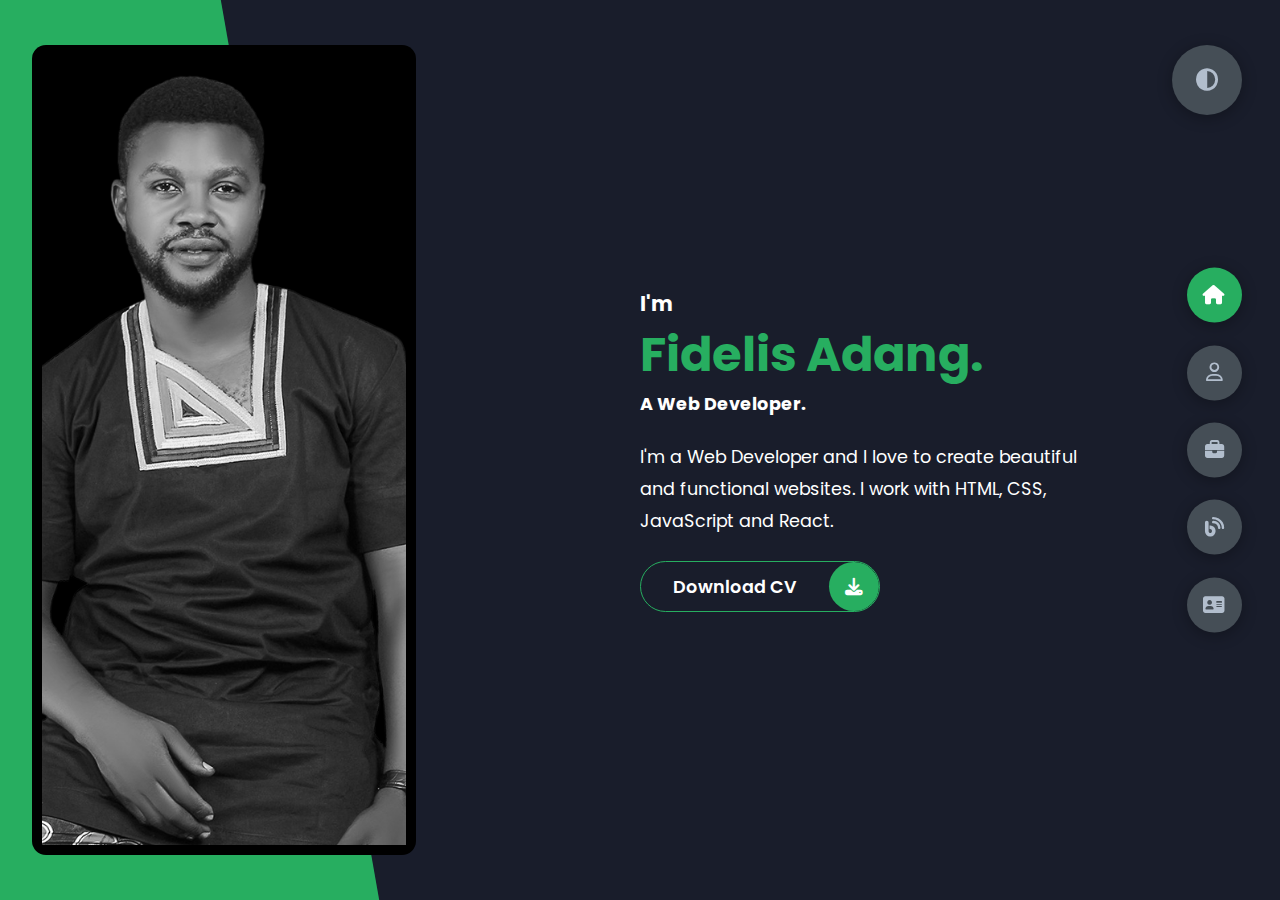
<file: index.html>
<!DOCTYPE html>
<html lang="en">
<head>
    <meta charset="UTF-8">
    <meta http-equiv="X-UA-Compatible" content="IE=edge">
    <meta name="viewport" content="width=device-width, initial-scale=1.0">
    <title>JustFidel Portfolio 001</title>
    <link rel="stylesheet" href="css/styles.css">
    <link rel="shortcut icon" href="favicon.ico" type="image/x-icon">
    <link rel="preconnect" href="https://fonts.googleapis.com">
    <link rel="preconnect" href="https://fonts.gstatic.com" crossorigin>
    <link rel="stylesheet" href="https://cdnjs.cloudflare.com/ajax/libs/font-awesome/6.2.0/css/all.min.css">
<link href="https://fonts.googleapis.com/css2?family=Poppins:wght@400;500;600;700;800;900&display=swap" rel="stylesheet">
    </head>

    
<body class="main-content">

    <header class="section sec1 header active" id="home">
       <div class="header-content">
        <div class="left-header">
            <div class="h-shape"></div>
            <div class="image">
                <img src="images/fidell.png" alt="justfidel">
            </div>
        </div>
        <div class="right-header">
            <h3>I'm</h3>
            <h1 class="name">
                <span>Fidelis Adang.<br/></span> 
            </h1>
            <h4>A Web Developer.</h4>
            <p>
                I'm a Web Developer and I love to create beautiful and functional websites.
                I work with HTML, CSS, JavaScript and React.
            </p>
            
            <div class="btn-container">
                <a href="./images/fidel.png" class="main-btn" download>
                    <span class="btn-text">Download CV</span>
                    <span class="btn-icon"><i class="fa-solid fa-download"></i></span>
                </a>
            </div>
        </div>
       </div>
    </header> 
    
    <main>
        <section class="section sec2 about" id="about">
            <div class="main-title">
                <h2>About <span>me</span><span class="bg-text">my stats</span></h2>
            </div>
            <div class="about-container">
                <div class="left-about">
                    <h4>Information About me</h4>
                    <p>
                        I am a Front-End Developer located in Nigeria. I have a serious passion for Designs, UI effects, animations and dynamic user experiences.

A Well organised person, problem solver and a freelancer with high attention to details. </br></br>I love to learn from others experiences and would love to work with positive people on various projects to achieve a greater height.
                    </p>
                    <div class="btn-container">
                        <a href="" class="main-btn">
                            <span class="btn-text">Download CV</span>
                            <span class="btn-icon"><i class="fa-solid fa-download"></i></span>
                        </a>
                    </div>
                </div>
                <div class="right-about">
                    <div class="about-item">
                        <div class="abt-text">
                            <p class="large-text">20+</p>
                            <p class="small-text">Projects <br /> Completed</p>
                        </div>
                    </div>

                    <div class="about-item">
                        <div class="abt-text">
                            <p class="large-text">2+</p>
                            <p class="small-text">Year of <br /> experience</p>
                        </div>
                    </div>

                    <div class="about-item">
                        <div class="abt-text">
                            <p class="large-text">001+</p>
                            <p class="small-text">Happy <br /> clients</p>
                        </div>
                    </div>

                    <div class="about-item">
                        <div class="abt-text">
                            <p class="large-text">001+</p>
                            <p class="small-text">customer <br /> reviews</p>
                        </div>
                    </div>
                </div>
            </div>

            <div class="about-stats">
                <h4 class="stat-title">My Skills</h4>

                <div class="progress-bars">

                    <div class="progress-bar">
                        <p class="prog-title">HTML5</p>
                            <div class="progress-con">
                                <p class="prog-text">80%</p>
                                <div class="progress">
                                    <span class="html"></span>
                                </div>
                            </div>
                        </p>
                    </div>

                    <div class="progress-bar">
                        <p class="prog-title">CSS</p>
                            <div class="progress-con">
                                <p class="prog-text">70%</p>
                                <div class="progress">
                                    <span class="css"></span>
                                </div>
                            </div>
                        </p>
                    </div>

                    <div class="progress-bar">
                        <p class="prog-title">JS</p>
                            <div class="progress-con">
                                <p class="prog-text">65%</p>
                                <div class="progress">
                                    <span class="js"></span>
                                </div>
                            </div>
                        </p>
                    </div>

                    <div class="progress-bar">
                        <p class="prog-title">REACT</p>
                            <div class="progress-con">
                                <p class="prog-text">45%</p>
                                <div class="progress">
                                    <span class="react"></span>
                                </div>
                            </div>
                        </p>
                    </div>

                    <div class="progress-bar">
                        <p class="prog-title">BOOTSTRAP</p>
                            <div class="progress-con">
                                <p class="prog-text">70%</p>
                                <div class="progress">
                                    <span class="bootstrap"></span>
                                </div>
                            </div>
                        </p>
                    </div>

                    <div class="progress-bar">
                        <p class="prog-title">JQuery</p>
                            <div class="progress-con">
                                <p class="prog-text">65%</p>
                                <div class="progress">
                                    <span class="jq"></span>
                                </div>
                            </div>
                        </p>
                    </div>

                </div>
                
                

            </div>

            <h4 class="stat-title">My Timeline</h4>  

            <div class="timeline">

                <div class="timeline-item">
                    <div class="timeline-icon">
                        <i class="fa-solid fa-briefcase"></i>
                    </div>
                    <p class="timeline-duration">2021 - present</p>
                    <h5>FrontEnd Developer <span>- Pistis Connect</span></h5>
                    <p>A Freelancer working on my own projects</p>
                </div>

                <div class="timeline-item">
                    <div class="timeline-icon">
                        <i class="fa-solid fa-briefcase"></i>
                    </div>
                    <p class="timeline-duration">2010 - 2011</p>
                    <h5>Computer Operator <span>- AfriHub</span></h5>
                    <p>Microsoft Word, Excel and Power-point</p>
                </div>

                <div class="timeline-item">
                    <div class="timeline-icon">
                        <i class="fa-solid fa-briefcase"></i>
                    </div>
                    <p class="timeline-duration">2006 - 2010</p>
                    <h5>BSc. Business Management <span>- University of Calabar</span></h5>
                    <p>A graduate of the University of Calabar, Nigeria</p>
                </div>

                <div class="timeline-item">
                    <div class="timeline-icon">
                        <i class="fa-solid fa-briefcase"></i>
                    </div>
                    <p class="timeline-duration">2002 - 2006</p>
                    <h5>Graphics Designer <span>- G-G Printing</span></h5>
                    <p>A Computer graphics operator, with great color combinations and artistic mind.</p>
                </div>

                

            </div>
        </section>

        <section class="section sec3" id="portfolio">
            <div class="main-title">
                <h2>My <span>Portfolio</span><span class="bg-text">my work</span></h2>
            </div>

            <!-- <p>
                A list of some of my projects
            </p> -->

            <div class="portfolios">
                <div class="portfolio-item">
                    <div class="image">
                        <img src="images/dice.png" alt="">
                    </div>
                    <div class="hover-items">
                        <h3>Project Source</h3>
                        <div class="icons">
                            <a href="https://justfidel.github.io/dice" class="icon" target="_blank">
                                <i class="fa-brands fa-github"></i>
                            </a>
                            <a href="#" class="icon">
                                <i class="fa-brands fa-youtube"></i>
                            </a>
                        </div>
                    </div>
                </div>

                <div class="portfolio-item">
                    <div class="image">
                        <img src="images/jswork.png" alt="">
                    </div>
                    <div class="hover-items">
                        <h3>Project Source</h3>
                        <div class="icons">
                            <a href="https://justfidel.github.io/jswork" class="icon" target="_blank">
                                <i class="fa-brands fa-github"></i>
                            </a>
                            <a href="#" class="icon">
                                <i class="fa-brands fa-youtube"></i>
                            </a>
                        </div>
                    </div>
                </div>

                <div class="portfolio-item">
                    <div class="image">
                        <img src="images/manage.png" alt="">
                    </div>
                    <div class="hover-items">
                        <h3>Project Source</h3>
                        <div class="icons">
                            <a href="https://justfidel.github.io/manage-page" class="icon" target="_blank">
                                <i class="fa-brands fa-github"></i>
                            </a>
                            <a href="#" class="icon">
                                <i class="fa-brands fa-youtube"></i>
                            </a>
                        </div>
                    </div>
                </div>

                <div class="portfolio-item">
                    <div class="image">
                        <img src="images/port001.png" alt="">
                    </div>
                    <div class="hover-items">
                        <h3>Project Source</h3>
                        <div class="icons">
                            <a href="https://justfidel.github.io/justfidel-portfolio-001" class="icon" target="_blank">
                                <i class="fa-brands fa-github"></i>
                            </a>
                            <a href="#" class="icon">
                                <i class="fa-brands fa-youtube"></i>
                            </a>
                        </div>
                    </div>
                </div>

                <div class="portfolio-item">
                    <div class="image">
                        <img src="images/port002.png" alt="">
                    </div>
                    <div class="hover-items">
                        <h3>Project Source</h3>
                        <div class="icons">
                            <a href="https://justfidel.github.io/profile/" class="icon" target="_blank">
                                <i class="fa-brands fa-github"></i>
                            </a>
                            <a href="#" class="icon">
                                <i class="fa-brands fa-youtube"></i>
                            </a>
                        </div>
                    </div>
                </div>

                <div class="portfolio-item">
                    <div class="image">
                        <img src="images/profile2.png" alt="">
                    </div>
                    <div class="hover-items">
                        <h3>Project Source</h3>
                        <div class="icons">
                            <a href="https://justfidel.github.io/profile2/" class="icon" target="_blank">
                                <i class="fa-brands fa-github"></i>
                            </a>
                            <a href="#" class="icon">
                                <i class="fa-brands fa-youtube"></i>
                            </a>
                        </div>
                    </div>
                </div>

                <div class="portfolio-item">
                    <div class="image">
                        <img src="images/justfidel.png" alt="">
                    </div>
                    <div class="hover-items">
                        <h3>Project Source</h3>
                        <div class="icons">
                            <a href="https://justfidel.github.io/best" class="icon" target="_blank">
                                <i class="fa-brands fa-github"></i>
                            </a>
                            <a href="#" class="icon">
                                <i class="fa-brands fa-youtube"></i>
                            </a>
                        </div>
                    </div>
                </div>

                <div class="portfolio-item">
                    <div class="image">
                        <img src="images/tindog.png" alt="">
                    </div>
                    <div class="hover-items">
                        <h3>Project Source</h3>
                        <div class="icons">
                            <a href="https://justfidel.github.io/tindog" class="icon" target="_blank">
                                <i class="fa-brands fa-github"></i>
                            </a>
                            <a href="#" class="icon">
                                <i class="fa-brands fa-youtube"></i>
                            </a>
                        </div>
                    </div>
                </div>

                <div class="portfolio-item">
                    <div class="image">
                        <img src="images/thumbnail-3.webp" alt="">
                    </div>
                    <div class="hover-items">
                        <h3>Project Source</h3>
                        <div class="icons">
                            <a href="#" class="icon" target="_blank">
                                <i class="fa-brands fa-github"></i>
                            </a>
                            <a href="#" class="icon">
                                <i class="fa-brands fa-youtube"></i>
                            </a>
                        </div>
                    </div>
                </div>
            </div>
        </section>

        <section class="section sec4" id="blogs">
            <div class="blogs-content">
                <div class="main-title">
                    <h2>My <span>Blogs</span><span class="bg-text">my blogs</span></h2>

                    <p>Yet to be Updated!</p>
                </div>
                
                <!-- <div class="blogs">
                    <div class="blog">
                        <img src="images/thumbnail-1.webp" alt="">
                        <div class="blog-text">
                            <h4>
                                How to create a website.
                            </h4>
                            <p>
                                Lorem ipsum dolor sit amet, consectetur 
                                adipisicing elit. Quas quo tempora commodi
                                 consectetur recusandae molestias.
                            </p>
                        </div>
                    </div>

                    <div class="blog">
                        <img src="images/thumbnail-2.webp" alt="">
                        <div class="blog-text">
                            <h4>
                                How to create a website.
                            </h4>
                            <p>
                                Lorem ipsum dolor sit amet, consectetur 
                                adipisicing elit. Quas quo tempora commodi
                                 consectetur recusandae molestias.
                            </p>
                        </div>
                    </div>

                    <div class="blog">
                        <img src="images/thumbnail-3.webp" alt="">
                        <div class="blog-text">
                            <h4>
                                How to create a website.
                            </h4>
                            <p>
                                Lorem ipsum dolor sit amet, consectetur 
                                adipisicing elit. Quas quo tempora commodi
                                 consectetur recusandae molestias.
                            </p>
                        </div>
                    </div>

                    <div class="blog">
                        <img src="images/thumbnail-4.webp" alt="">
                        <div class="blog-text">
                            <h4>
                                How to create a website.
                            </h4>
                            <p>
                                Lorem ipsum dolor sit amet, consectetur 
                                adipisicing elit. Quas quo tempora commodi
                                 consectetur recusandae molestias.
                            </p>
                        </div>
                    </div>

                    <div class="blog">
                        <img src="images/thumbnail-5.webp" alt="">
                        <div class="blog-text">
                            <h4>
                                How to create a website.
                            </h4>
                            <p>
                                Lorem ipsum dolor sit amet, consectetur 
                                adipisicing elit. Quas quo tempora commodi
                                 consectetur recusandae molestias.
                            </p>
                        </div>
                    </div>

                    <div class="blog">
                        <img src="images/thumbnail-6.webp" alt="">
                        <div class="blog-text">
                            <h4>
                                How to create a website.
                            </h4>
                            <p>
                                Lorem ipsum dolor sit amet, consectetur 
                                adipisicing elit. Quas quo tempora commodi
                                 consectetur recusandae molestias.
                            </p>
                        </div>
                    </div>

                    <div class="blog">
                        <img src="images/thumbnail-7.webp" alt="">
                        <div class="blog-text">
                            <h4>
                                How to create a website.
                            </h4>
                            <p>
                                Lorem ipsum dolor sit amet, consectetur 
                                adipisicing elit. Quas quo tempora commodi
                                 consectetur recusandae molestias.
                            </p>
                        </div>
                    </div>

                    <div class="blog">
                        <img src="images/thumbnail-8.webp" alt="">
                        <div class="blog-text">
                            <h4>
                                How to create a website.
                            </h4>
                            <p>
                                Lorem ipsum dolor sit amet, consectetur 
                                adipisicing elit. Quas quo tempora commodi
                                 consectetur recusandae molestias.
                            </p>
                        </div>
                    </div>

                    <div class="blog">
                        <img src="images/thumbnail-9.webp" alt="">
                        <div class="blog-text">
                            <h4>
                                How to create a website.
                            </h4>
                            <p>
                                Lorem ipsum dolor sit amet, consectetur 
                                adipisicing elit. Quas quo tempora commodi
                                 consectetur recusandae molestias.
                            </p>
                        </div>
                    </div>
                </div> -->
                
            </div>
        </section>

        <section class="section sec5 contact" id="contacts">
            <div class="contact-container">
                <div class="main-title">
                    <h2>Contact <span>Me</span><span class="bg-text">my contact</span></h2>
                </div>

                <div class="contact-content-con">
                    <div class="left-contact">
                        <h4>Contact Me here</h4>
                        <p>
                            You can reach me at anytime.
                        </p>

                        <div class="contact-info">
                            <div class="contact-item">
                                <div class="icon">
                                    <i class="fa-solid fa-location-pin"></i>
                                    <span>Location: Lagos, Nigeria</span>
                                </div>
                            </div>
                                
                            <div class="contact-item">
                                <div class="icon">
                                        <i class="fa-solid fa-envelope"></i>
                                        <span>Email: fidenki1429@gmail.com</span>
                                </div>
                            </div>
                                
                            <div class="contact-item">
                                <div class="icon">
                                        <i class="fa-solid fa-mobile"></i>
                                        <span>Mobile Number: +234 811 214 6164</span>
                                </div>
                            </div>
                                
                            <div class="contact-item">
                                <div class="icon">
                                        <i class="fa-solid fa-language"></i>
                                        <span>Language: English</span>
                                </div>
                            </div>
                            
                        </div>
                        

                        <div class="contact-icons">
                            <div class="contact-icon" target="_blank">
                                <a href="https://twitter.com/fideBABA01" target="_blank">
                                    <i class="fa-brands fa-twitter"></i>
                                </a>

                                <a href="https://www.facebook.com/fidelity1010" target="_blank">
                                    <i class="fa-brands fa-facebook-f"></i>
                                </a>

                                <a href="https://github.com/JUSTFIDEL" target="_blank">
                                    <i class="fa-brands fa-github"></i>
                                </a>

                                <a href="https://www.youtube.com/@fidelisadang9957" target="_blank">
                                    <i class="fa-brands fa-youtube"></i>
                                </a>
                            </div>
                        </div>
                    </div>

                    <div class="right-contact">
                        <form action="mailto:fidenki1429@gmail.com" class="contact-form" method="post">
                            <div class="input-control i-c-2">
                                <input type="text" required placeholder="Your Name">
                                <input type="email" required placeholder="Your Email">
                            </div>
                            <div class="input-control">
                                <input type="text" required placeholder="Enter Subject">
                            </div>
                            <div class="input-control">
                                <textarea name="" id="" cols="15" rows="8" placeholder="Message here..."></textarea>
                            </div>
                            <div class="submit-btn">
                                <a href="" class="main-btn">
                                    <span class="btn-text">Send</span>
                                    <span class="btn-icon"><i class="fa-solid fa-download"></i></span>
                                </a>
                            </div>
                        </form>
                    </div>
                </div>
            </div>
        </section>
    </main>
     
    <div class="controls">
        <div class="control control-1 active-btn" data-id="home">
            <i class="fa-solid fa-house"></i>
        </div>
        <div class="control control-2" data-id="about">
            <i class="fa-regular fa-user"></i>
        </div>
        <div class="control control-3" data-id="portfolio">
            <i class="fa-solid fa-briefcase"></i>
        </div>
        <div class="control control-4" data-id="blogs">
            <i class="fa-solid fa-blog"></i>
        </div>
        <div class="control control-5" data-id="contacts">
            <i class="fa-solid fa-address-card"></i>
        </div>       
    </div>

    <div class="theme-btn">
        <i class="fa-solid fa-circle-half-stroke"></i>
    </div>



    <script src="app.js"></script>
</body>
</html>
</file>
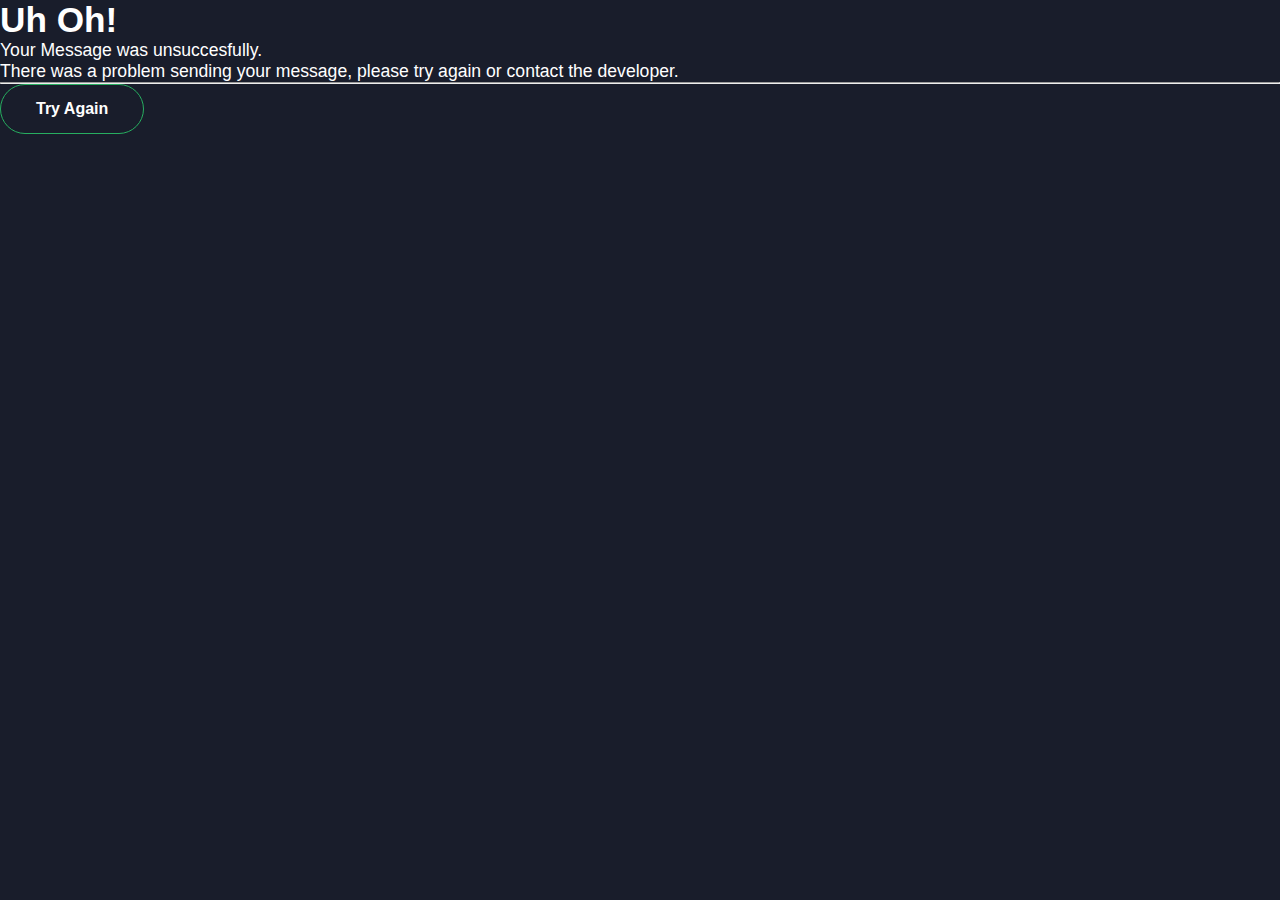
<file: failure.html>
<!DOCTYPE html>
<html lang="en">
	<head>
		<meta charset="UTF-8" />
		<meta http-equiv="X-UA-Compatible" content="IE=edge" />
		<meta name="viewport" content="width=device-width, initial-scale=1.0" />
		<meta http-equiv="refresh" content="3; url = http://localhost:3000/" />
		<title>Failure-Page</title>

		<!-- Custom styles for this template -->
		<link href="css/styles.css" rel="stylesheet" />
	</head>
	<body>
		<div class="jumbotron1">
			<div class="jumb-con">
				<h1 class="display-4">Uh Oh!</h1>
				<p class="lead01">Your Message was unsuccesfully.</p>
				<p class="lead11">
					There was a problem sending your message, please try again or
					contact the developer.
				</p>
				<hr class="my-4" />

				<form action="/failure" method="post">
					<button class="btn" type="submit" name="button">
						Try Again
					</button>
				</form>
			</div>
		</div>
	</body>
</html>
</file>
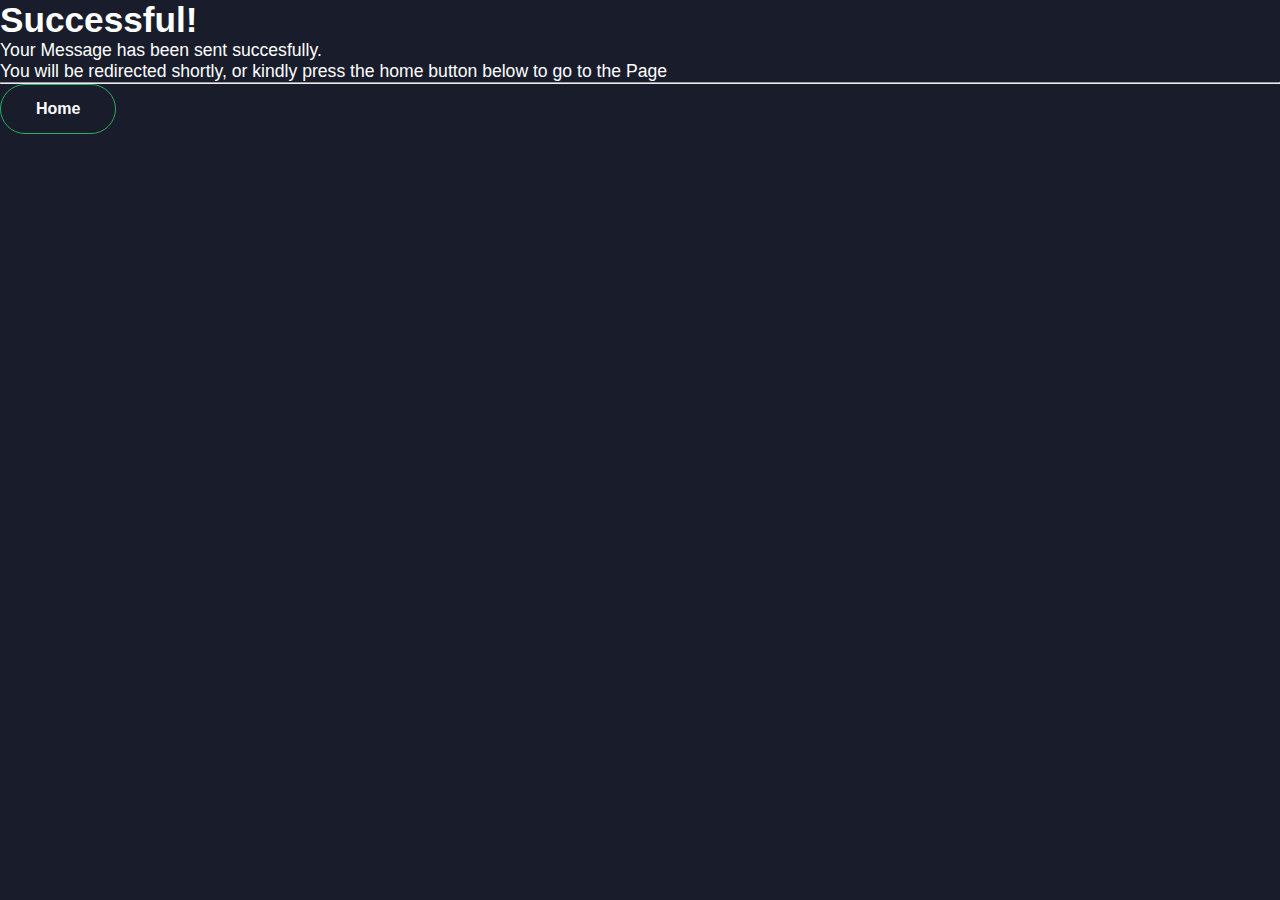
<file: success.html>
<!DOCTYPE html>
<html lang="en">
	<head>
		<meta charset="UTF-8" />
		<meta http-equiv="X-UA-Compatible" content="IE=edge" />
		<meta name="viewport" content="width=device-width, initial-scale=1.0" />
		<meta http-equiv="refresh" content="3; url = https://justfidel.github.io/JF-Portfolioo/" />
		<title>Success-Page</title>

		<!-- Custom styles for this template -->
		<link href="css/styles.css" rel="stylesheet" />
	</head>
	<body>
		<div class="jumbotron">
			<div class="jumb-con">
				<h1 class="display-4">Successful!</h1>
				<p class="lead">Your Message has been sent succesfully.</p>
				<p class="lead1">
					You will be redirected shortly, or kindly press the home button
					below to go to the <span></span> Page
				</p>
				<hr class="my-4" />

				<form action="/success" method="post">
					<button class="btn" type="submit" name="button">Home</button>
				</form>
			</div>
		</div>
	</body>
</html>
</file>
<file: css/styles.css>
* {
	margin: 0;
	padding: 0;
	box-sizing: border-box;
	list-style: none;
}

:root {
	--color-primary: #191d2b;
	--color-secondary: #27ae60;
	--color-white: #ffffff;
	--color-black: #000;
	--color-grey0: #f8f8f8;
	--color-grey1: #dbe1e8;
	--color-grey2: #b2becd;
	--color-grey3: #6c7983;
	--color-grey4: #454e56;
	--color-grey5: #2a2e35;
	--color-grey6: #12181b;
	--br-sm-2: 14px;
	--box-shadow-1: 0 3px 15px rgba(0, 0, 0, 0.3);
}

.light-mode {
	--color-primary: #eff5f5;
	--color-secondary: #eb6440;
	--color-white: #415253;
	--color-black: #000;
	--color-grey0: #c2bcbc;
	--color-grey1: #b3b7b8;
	--color-grey2: #8c9797;
	--color-grey3: #aaafaf;
	--color-grey4: #637779;
	--color-grey5: #e4e1e1;
	--color-grey6: #497174;
	--br-sm-2: 14px;
	--box-shadow-1: 0 3px 15px rgba(0, 0, 0, 0.3);
}

body {
	background-color: var(--color-primary);
	font-family: 'Poppins', sans-serif;
	font-size: 1.1rem;
	color: var(--color-white);
	transition: all 0.4s ease-in-out;
}

a {
	display: inline-block;
	text-decoration: none;
	color: inherit;
	font-family: inherit;
}

header {
	min-height: 100vh;
	color: var(--color-white);
	overflow: hidden;
}

section {
	min-height: 100vh;
	width: 100%;
	position: absolute;
	top: 0;
	left: 0;
	padding: 1rem 5rem;
}

.section {
	transform: translateY(-100%) scale(0);
	transition: all 0.4s ease-in-out;
	background-color: var(--color-primary);
}

.sec1 {
	display: none;
	transform: translateY(0) scale(1);
}

.sec2 {
	display: none;
	transform: translateY(0) scale(1);
}

.sec3 {
	display: none;
	transform: translateY(0) scale(1);
}

.sec4 {
	display: none;
	transform: translateY(0) scale(1);
}

.sec5 {
	display: none;
	transform: translateY(0) scale(1);
}

.active {
	display: block;
	animation: scaleAnim 1s ease-in-out;
}
@keyframes scaleAnim {
	0% {
		transform: translateY(-100%) scaleY(0);
	}
	100% {
		transform: translateY(0) scaleY(1);
	}
}

button {
	border-radius: 30px;
	background-color: var(--color-primary);
	color: inherit;
	font-size: 1rem;
	font-weight: 600;
	position: relative;
	border: 1px solid var(--color-secondary);
	display: flex;
	align-self: flex-start;
	align-items: center;
	overflow: hidden;
	padding: 15px 35px;
	transition: all 0.4s ease-in-out;
}

button:hover {
	background-color: var(--color-secondary);
	transition: all 0.4s ease-in-out;
}

.controls {
	position: fixed;
	z-index: 10;
	top: 50%;
	right: 3%;
	display: flex;
	flex-direction: column;
	align-items: center;
	justify-content: center;
	transform: translateY(-50%);
}
.controls .active-btn {
	background-color: var(--color-secondary) !important;
	transition: all 0.4s ease-in-out;
}
.controls .active-btn i {
	color: var(--color-white) !important;
}
.controls .control {
	padding: 1rem;
	cursor: pointer;
	background-color: var(--color-grey4);
	width: 55px;
	height: 55px;
	border-radius: 50%;
	display: flex;
	justify-content: center;
	align-items: center;
	margin: 0.7rem 0;
	box-shadow: var(--box-shadow-1);
}
.controls .control i {
	font-size: 1.2rem;
	color: var(--color-grey2);
	pointer-events: none;
}

.theme-btn {
	top: 5%;
	right: 3%;
	width: 70px;
	height: 70px;
	border-radius: 50%;
	background-color: var(--color-grey4);
	cursor: pointer;
	position: fixed;
	display: flex;
	justify-content: center;
	align-items: center;
	box-shadow: 0 3px 15px rgba(0, 0, 0, 0.3);
	transition: all 0.1s ease-in-out;
}
.theme-btn:active {
	transform: translateY(-5px);
}
.theme-btn i {
	font-size: 1.4rem;
	color: var(--color-grey2);
	pointer-events: none;
}

/*  Header contents*/
.header-content {
	display: grid;
	grid-template-columns: repeat(2, 1fr);
	min-height: 100vh;
}
.header-content .left-header {
	display: flex;
	align-items: center;
	position: relative;
}
.header-content .left-header .h-shape {
	transition: all 0.4s ease-in-out;
	width: 75%;
	height: 100%;
	background-color: var(--color-secondary);
	position: absolute;
	left: 0;
	top: 0;
	z-index: -1;
	clip-path: polygon(0 0, 46% 0, 79% 100%, 0 100%);
}
.header-content .left-header .image {
	border-radius: var(--br-sm-2);
	height: 90%;
	width: 60%;
	margin-left: 2rem;
	background-color: var(--color-black);
	transition: all 0.4s ease-in-out;
}
.header-content .left-header .image img {
	width: 100%;
	height: 100%;
	object-fit: cover;
	/* overflow: hidden; */
	transition: all 0.4s ease-in-out;
	filter: grayscale(100%);
	padding: 5px 10px 10px 10px;
}
.header-content .left-header .image img:hover {
	filter: grayscale(0);
}
.header-content .right-header {
	display: flex;
	flex-direction: column;
	justify-content: center;
	padding-right: 12rem;
	opacity: 1;
	animation: loader 1.2s ease-in-out;
}

@keyframes loader {
	0% {
		opacity: 0;
	}
	50% {
		transform: translateY(-200px);
		opacity: 0;
	}
	100% {
		opacity: 1;
	}
}

.header-content .right-header .name {
	font-size: 3rem;
}
.header-content .right-header .name span {
	color: var(--color-secondary);
}
.header-content .right-header p {
	margin: 1.5rem 0;
	line-height: 2rem;
}

/* About */
.about-container {
	display: grid;
	grid-template-columns: repeat(2, 1fr);
	padding-top: 1rem;
	padding-bottom: 1rem;
}
.about-container .right-about {
	display: grid;
	grid-template-columns: repeat(2, 1fr);
	grid-gap: 1.1rem;
}
.about-container .right-about .about-item {
	border: 1px solid var(--color-grey5);
	border-radius: 5px;
	transition: all 0.4s ease-in-out;
	box-shadow: 1px 2px 15px rgba(0, 0, 0, 0.1);
}
.about-container .right-about .about-item:hover {
	cursor: default;
	transform: translateY(-5px);
	border: 1px solid var(--color-secondary);
	box-shadow: 1px 2px 15px rgba(0, 0, 0, 0.32);
}
.about-container .right-about .about-item .abt-text {
	padding: 1.1rem;
	display: flex;
	flex-direction: column;
}
.about-container .right-about .about-item .abt-text .large-text {
	font-size: 2.5rem;
	font-weight: 700;
	color: var(--color-secondary);
}
.about-container .right-about .about-item .abt-text .small-text {
	padding-left: 3rem;
	position: relative;
	text-transform: uppercase;
	font-size: 1.1rem;
	color: var(--color-grey1);
	letter-spacing: 2px;
}
.about-container .right-about .about-item .abt-text .small-text::before {
	content: '';
	position: absolute;
	top: 15px;
	left: 0;
	width: 2rem;
	height: 2px;
	background-color: var(--color-grey5);
}
.about-container .left-about {
	padding-right: 2rem;
}
.about-container .left-about p {
	line-height: 2rem;
	padding: 0.5rem;
	color: var(--color-grey1);
	animation: loader 1.2s ease-in;
}
.about-container .left-about h4 {
	font-size: 1.5rem;
	text-transform: uppercase;
	animation: loader 1.2s ease-in;
}

.about-stats {
	padding-bottom: 1.5rem;
}
.about-stats .progress-bars {
	display: grid;
	grid-template-columns: repeat(2, 1fr);
	grid-gap: 1.5rem;
}
.about-stats .progress-bars .progress-bar {
	display: flex;
	flex-direction: column;
}
.about-stats .progress-bars .progress-bar .prog-title {
	text-transform: uppercase;
	font-weight: 500;
}
.about-stats .progress-bars .progress-bar .progress-con {
	display: flex;
	align-items: center;
}
.about-stats .progress-bars .progress-bar .progress-con .prog-text {
	color: var(--color-grey2);
}
.about-stats .progress-bars .progress-bar .progress-con .progress {
	width: 100%;
	height: 0.45rem;
	background-color: var(--color-grey4);
	margin-left: 1rem;
	position: relative;
}
.about-stats .progress-bars .progress-bar .progress-con .progress span {
	position: absolute;
	top: 0;
	left: 0;
	height: 100%;
	background-color: var(--color-secondary);
	transition: all 0.4s ease-in-out;
}
.about-stats .progress-bars .progress-bar .progress-con .progress .html {
	width: 90%;
}
.about-stats .progress-bars .progress-bar .progress-con .progress .css {
	width: 80%;
}
.about-stats .progress-bars .progress-bar .progress-con .progress .js {
	width: 70%;
}
.about-stats .progress-bars .progress-bar .progress-con .progress .react {
	width: 75%;
}
.about-stats .progress-bars .progress-bar .progress-con .progress .bootstrap {
	width: 80%;
}
.about-stats .progress-bars .progress-bar .progress-con .progress .jq {
	width: 75%;
}

.stat-title {
	text-transform: uppercase;
	font-size: 1.3rem;
	text-align: center;
	padding: 2rem 0;
	position: relative;
}
.stat-title::before {
	content: '';
	left: 50%;
	top: 0;
	width: 40%;
	height: 1px;
	background-color: var(--color-grey5);
	position: absolute;
	transform: translateX(-50%);
}

/*Timeline*/
.timeline {
	display: grid;
	grid-template-columns: repeat(2, 1fr);
	grid-gap: 2rem;
	padding-bottom: 1rem;
}
.timeline .timeline-item {
	position: relative;
	padding-left: 3rem;
	border-left: 1px solid var(--color-grey5);
}
.timeline .timeline-item .timeline-icon {
	position: absolute;
	left: -25px;
	top: 0;
	background-color: var(--color-secondary);
	width: 50px;
	height: 50px;
	border-radius: 50%;
	display: flex;
	justify-content: center;
	align-items: center;
}
.timeline .timeline-item .timeline-icon i {
	font-size: 1.3rem;
}
.timeline .timeline-item .timeline-duration {
	padding: 0.3rem 0.7rem;
	background-color: var(--color-grey5);
	border-radius: 15px;
	display: inline-block;
	font-size: 0.8rem;
	text-transform: uppercase;
	font-weight: 500;
}
.timeline .timeline-item h5 {
	padding: 1.2rem 0;
	text-transform: uppercase;
	font-size: 1.2rem;
	font-weight: 600;
}
.timeline .timeline-item h5 span {
	color: var(--color-grey2);
	font-weight: 500;
	font-size: 1.1rem;
}
.timeline .timeline-item p {
	color: var(--color-grey2);
}

.port-text {
	padding: 2rem 0;
	text-align: center;
}

.portfolios {
	display: grid;
	grid-template-columns: repeat(3, 1fr);
	grid-gap: 2rem;
	margin-top: 2.5rem;
}
.portfolios .portfolio-item {
	position: relative;
	border-radius: 10px;
}
.portfolios .portfolio-item img {
	width: 100%;
	height: 100%;
	object-fit: scale-down;
	border-radius: 10px;
}
.portfolios .portfolio-item .hover-items {
	width: 100%;
	height: 100%;
	background-color: var(--color-secondary);
	position: absolute;
	left: 0;
	top: 0;
	border-radius: 10px;
	display: flex;
	align-items: center;
	justify-content: center;
	flex-direction: column;
	opacity: 0;
	transform: scale(0);
	transition: all 0.4s ease-in-out;
}
.portfolios .portfolio-item .hover-items h3 {
	font-size: 1.5rem;
	color: var(--color-white);
	margin-bottom: 1.3rem;
}
.portfolios .portfolio-item .hover-items .icons {
	display: flex;
	justify-content: center;
	align-items: center;
}
.portfolios .portfolio-item .hover-items .icons .icon {
	background-color: var(--color-primary);
	border-radius: 50%;
	width: 50px;
	height: 50px;
	display: flex;
	align-items: center;
	justify-content: center;
	margin: 0 2rem;
	cursor: pointer;
	transition: all 0.4s ease-in-out;
}
.portfolios .portfolio-item .hover-items .icons .icon i {
	color: var(--color-white);
	font-size: 1.5rem;
	margin: 0 1rem;
}
.portfolios .portfolio-item .hover-items .icons .icon:hover {
	background-color: var(--color-white);
}
.portfolios .portfolio-item .hover-items .icons .icon:hover i {
	color: var(--color-primary);
}

.portfolio-item:hover .hover-items {
	opacity: 0.8;
	transform: scale(1);
}

.blogs {
	display: grid;
	grid-template-columns: repeat(3, 1fr);
	grid-gap: 2rem;
	margin-top: 3rem;
}
.blogs .blog {
	position: relative;
	background-color: var(--color-grey5);
	border-radius: 5px;
	box-shadow: var(--box-shadow-1);
	transition: all 0.4s ease-in-out;
}
.blogs .blog:hover {
	box-shadow: 1px 1px 20px rgba(0, 0, 0, 0.3);
	transform: translateY(-5px);
	transition: all 0.4s ease-in-out;
}
.blogs .blog:hover img {
	filter: grayscale(0);
	transform: scale(1.1);
	box-shadow: 0px 4px px rgba(0, 0, 0, 0.8);
}
.blogs .blog img {
	width: 100%;
	height: 250px;
	object-fit: cover;
	border-top-left-radius: 5px;
	border-top-right-radius: 5px;
	filter: grayscale(100%);
	transition: all 0.4s ease-in-out;
}
.blogs .blog .blog-text {
	margin-top: -7px;
	padding: 1.1rem;
	border-top: 8px solid var(--color-secondary);
}
.blogs .blog .blog-text h4 {
	font-size: 1.2rem;
	margin-bottom: 0.7rem;
	cursor: pointer;
	transition: all 0.4s ease-in-out;
}
.blogs .blog .blog-text h4:hover {
	color: var(--color-secondary);
}
.blogs .blog .blog-text p {
	color: var(--color-grey2);
	line-height: 1.4rem;
	padding-bottom: 1rem;
}

.contact-content-con {
	display: flex;
	padding-top: 3rem;
	font-size: 1rem;
}
.contact-content-con .left-contact {
	flex: 2;
}
.contact-content-con .left-contact h4 {
	margin-top: 1rem;
	font-size: 2rem;
	text-transform: uppercase;
	animation: loader 1.3s ease-in;
}
.contact-content-con .left-contact p {
	margin: 1rem 0;
	line-height: 1.5rem;
	animation: loader 1.2s ease-in;
}
.contact-content-con .left-contact .contact-info .contact-item {
	display: flex;
	align-items: center;
	justify-content: space-between;
	margin-bottom: 0.6rem;
	animation: loader 1.2s ease-in;
}
.contact-content-con .left-contact .contact-info .contact-item p {
	margin: 0.3rem !important;
	padding: 0 !important;
}
.contact-content-con .left-contact .contact-info .contact-item .icon {
	display: grid;
	grid-template-columns: 40px 1fr;
}
.contact-content-con .left-contact .contact-info .contact-item .icon i {
	display: flex;
	align-items: center;
	font-size: 1.3rem;
}
.contact-content-con .left-contact .contact-icon {
	display: flex;
	margin-top: 2rem;
	margin-left: -0.5rem;
	gap: 0.7em;
}
.contact-content-con .left-contact .contact-icon a {
	display: flex;
	align-items: center;
	color: var(--color-white);
	background-color: var(--color-grey5);
	cursor: pointer;
	justify-content: center;
	width: 50px;
	height: 50px;
	border-radius: 50%;
	margin: 0 0.4rem;
	transition: all 0.4s ease-in-out;
}
.contact-content-con .left-contact .contact-icon a:hover {
	background-color: var(--color-secondary);
}
.contact-content-con .left-contact .contact-icon a:hover i {
	color: var(--color-primary);
}
.contact-content-con .left-contact .contact-icon a i {
	display: flex;
	align-items: center;
	justify-content: center;
	font-size: 1.3rem;
}
.contact-content-con .right-contact {
	flex: 3;
	margin-left: 3rem;
}
.contact-content-con .right-contact .input-control {
	margin: 1.5rem;
}
.contact-content-con .right-contact .input-control input,
.contact-content-con .right-contact .input-control textarea {
	border-radius: 30px;
	font-weight: inherit;
	font-size: inherit;
	font-family: inherit;
	padding: 0.8rem 1.1rem;
	outline: none;
	border: none;
	background-color: var(--color-grey5);
	width: 100%;
	color: var(--color-white);
	resize: none;
}
.contact-content-con .right-contact .i-c-2 {
	display: flex;
}
.contact-content-con .right-contact .i-c-2 :last-child {
	margin-left: 1.5rem;
}
.contact-content-con .right-contact .submit-btn {
	display: flex;
	justify-content: flex-start;
	padding: 0.8rem 1.2rem;
}

/* Independent components*/
.btn-container {
	display: flex;
	align-self: flex-start;
}

.main-btn {
	border-radius: 30px;
	color: inherit;
	font-weight: 600;
	position: relative;
	border: 1px solid var(--color-secondary);
	display: flex;
	align-self: flex-start;
	align-items: center;
	overflow: hidden;
}
.main-btn .btn-text {
	padding: 0 2rem;
}
.main-btn .btn-icon {
	background-color: var(--color-secondary);
	display: flex;
	align-items: center;
	justify-content: center;
	border-radius: 50%;
	padding: 1rem;
}
.main-btn::before {
	content: '';
	position: absolute;
	top: 0;
	right: 0;
	transform: translateX(100%);
	transition: all 0.4s ease-in-out;
	z-index: -1;
}
.main-btn:hover {
	transition: all 0.4s ease-out;
}
.main-btn:hover::before {
	width: 100%;
	height: 100%;
	background-color: var(--color-secondary);
	transform: translateX(0);
	transition: all 0.4s ease-out;
}

.main-title {
	text-align: center;
}
.main-title h2 {
	position: relative;
	text-transform: uppercase;
	font-size: 2.5rem;
	font-weight: 700;
}
.main-title h2 span {
	color: var(--color-secondary);
}
.main-title h2 .bg-text {
	position: absolute;
	top: 25%;
	left: 50%;
	color: var(--color-grey5);
	font-size: 3rem;
	font-weight: 800;
	transform: translate(-50%, -50%);
	transition: all 0.4s ease-in-out;
	z-index: -1;
}

/*# sourceMappingURL=styles.css.map */

@media screen and (max-width: 600px) {
	header {
		padding: 0;
	}
	header .right-header {
		padding: 0 !important;
	}
	.theme-btn {
		width: 50px;
		height: 50px;
	}
	.header-content {
		grid-template-columns: 1fr;
		padding-bottom: 6rem;
	}
	.left-header .h-shape {
		display: none;
	}
	.right-header {
		grid-row: 1;
		width: 100%;
		margin: 0 auto;
	}
	.right-header .name {
		font-size: 2rem !important;
	}
	.header-content .left-header .image {
		margin: 0 auto;
		width: 90%;
	}
	.about-container {
		grid-template-columns: 1fr;
	}
	.about-container .right-about {
		grid-template-columns: 1fr;
		padding-top: 2rem;
	}
	.about-container .left-about {
		padding-right: 0;
	}
	.about-container .left-about p {
		padding-left: 0;
	}
	.timeline {
		grid-template-columns: repeat(2, 1fr);
		padding-bottom: 5rem;
	}
	.portfolios {
		grid-template-columns: repeat(2, 1fr);
		padding-bottom: 5rem;
	}
	.blogs {
		grid-template-columns: repeat(2, 1fr);
		padding-bottom: 5rem;
	}
	.contact-content-con {
		flex-direction: column;
		margin-bottom: 5rem;
	}
	.contact-content-con .right-contact {
		margin-left: 0;
		margin-top: 2rem;
	}
	.contact-content-con .right-contact .i-c-2 {
		flex-direction: column;
	}
	.contact-content-con .right-contact .i-c-2 :last-child {
		margin-left: 0;
		margin-top: 1.5rem;
	}

	.contact-content-con .right-contact .input-control {
		width: 100%;
		margin-left: 0;
	}

	.contact-content-con .right-contact .submit-btn {
		padding: 0.8rem 0;
	}

	.contact-content-con .right-contact .input-control input,
	.contact-content-con .right-contact .input-control textarea {
		border-radius: 10px;
		width: 100%;
	}

	.main-title h2 {
		font-size: 2rem !important;
	}
	.main-title h2 span {
		font-size: 2rem !important;
	}
	.main-title h2 .bg-text {
		font-size: 2.5rem !important;
	}
	.controls {
		top: auto;
		bottom: 0;
		flex-direction: row;
		justify-content: center;
		left: 50%;
		transform: translateX(-50%);
		width: 100%;
		background-color: var(--color-grey5);
	}
	.controls .control {
		margin: 0.5rem 0.5rem !important;
	}
}

@media screen and (max-width: 550px) {
	header {
		padding: 0 !important;
	}
	.timeline {
		grid-template-columns: 1fr !important;
		padding-bottom: 2.5rem;
	}
	.portfolios {
		grid-template-columns: 1fr !important;
		padding-bottom: 2.5rem;
	}
	.blogs {
		grid-template-columns: 1fr !important;
		padding-bottom: 2.5rem;
	}
	.section {
		padding: 1.5rem 2rem;
	}
	.contact-content-con {
		flex-direction: column;
		margin-bottom: 5rem;
		padding: 0;
	}
	.contact-content-con .right-contact {
		margin-left: 0;
		margin-top: 2rem;
	}
	.contact-content-con .right-contact .i-c-2 {
		flex-direction: column;
	}
	.contact-content-con .right-contact .i-c-2 :last-child {
		margin-left: 0;
		margin-top: 1.5rem;
	}
}
@media screen and (max-width: 1070px) {
	.about-container {
		grid-template-columns: 1fr;
	}
	.about-container .right-about {
		padding-top: 2.5rem !important;
	}
	.main-title {
		margin-bottom: 3rem !important;
	}
	.main-title h2 {
		font-size: 4rem;
	}
	.main-title h2 span {
		font-size: 4rem;
	}
	.main-title h2 .bg-text {
		font-size: 4.5rem;
	}
}
@media screen and (max-width: 970px) {
	.section {
		padding: 7rem 6rem !important;
	}
	header {
		padding: 0;
	}
	header .right-header {
		padding: 0 !important;
	}
	.theme-btn {
		width: 50px;
		height: 50px;
	}
	.header-content {
		grid-template-columns: 1fr;
		padding-bottom: 1rem;
	}
	.left-header .h-shape {
		display: none;
	}
	.right-header {
		grid-row: 1;
		width: 100%;
		margin: 0 auto;
	}
	.right-header .name {
		font-size: 2rem !important;
	}
	.header-content .left-header .image {
		margin: 0 auto;
		width: 90%;
	}
	.timeline {
		grid-template-columns: repeat(2, 1fr);
	}
	.portfolios {
		grid-template-columns: repeat(2, 1fr);
	}
	.blogs {
		grid-template-columns: repeat(2, 1fr);
	}
	.contact-content-con {
		flex-direction: column;
		margin-bottom: 5rem;
	}
	.contact-content-con .right-contact {
		margin-left: 0;
		margin-top: 2rem;
	}
	.contact-content-con .right-contact .i-c-2 {
		flex-direction: column;
	}
	.contact-content-con .right-contact .i-c-2 :last-child {
		margin-left: 0;
		margin-top: 1.5rem;
	}
	.controls {
		top: auto;
		bottom: 0;
		flex-direction: row;
		justify-content: center;
		left: 50%;
		transform: translateX(-50%);
		width: 100%;
		background-color: var(--color-grey5);
	}
	.controls .control {
		margin: 0.6rem 1rem;
	}
}
@media screen and (max-width: 768px) {
	.section {
		padding: 7rem 4rem !important;
	}
	.about-stats .progress-bars {
		grid-template-columns: 1fr;
	}
} /*# sourceMappingURL=styles.css.map */

@media screen and (max-width: 600px) {
	.section {
		padding: 2.5rem 1.8rem !important;
		margin: 0 auto;
	}

	.header-content .left-header .image {
		border-radius: var(--br-sm-2);
		height: 100%;
		width: 100%;
		margin-top: 2rem;
		background-color: var(--color-black);
		transition: all 0.4s ease-in-out;
	}

	.header-content .right-header {
		animation: none;
	}

	.header-content .right-header p {
		opacity: 1;
		animation: loader1 1.3s ease-in;
	}

	@keyframes loader1 {
		0% {
			transform: translateX(-300px);
			opacity: 0;
		}
		100% {
			transform: translateX(0px);
			opacity: 1;
		}
	}

	.about-container .left-about p {
		opacity: 1;
		animation: loader1 1.3s ease-in;
	}

	.contact-content-con .left-contact p {
		opacity: 1;
		animation: loader1 1.3s ease-in;
	}

	.contact-content-con .left-contact .contact-info .contact-item {
		opacity: 1;
		animation: loader1 1.3s ease-in;
	}

	.contact-content-con .right-contact {
		margin: 0;
	}
}
</file>
